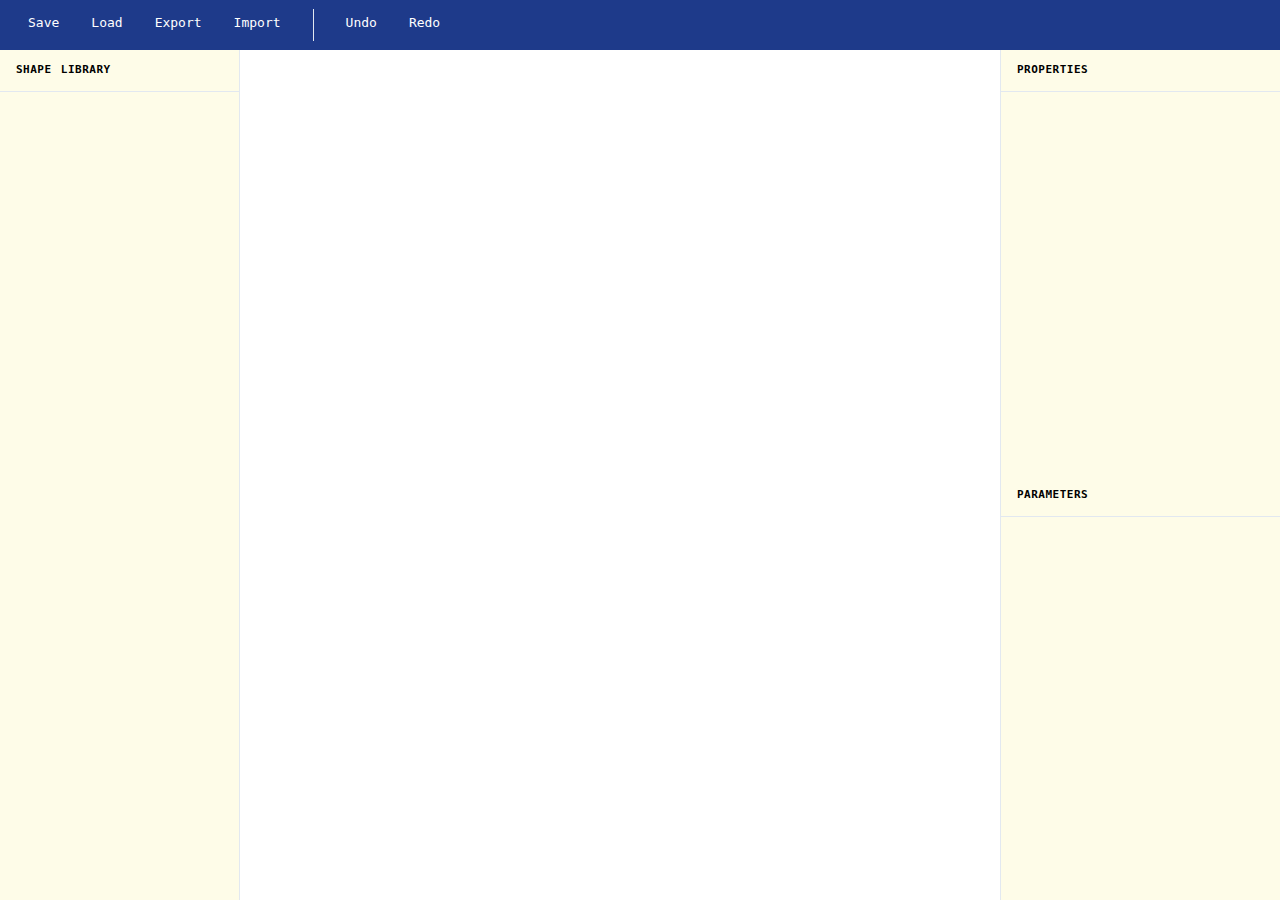
<file: index.html>
<!DOCTYPE html>
<html lang="en">
<head>
    <meta charset="UTF-8">
    <meta name="viewport" content="width=device-width, initial-scale=1.0">
    <title>Nova Otto - Parametric 2D Design System</title>
    <link rel="stylesheet" href="./styles/main.css">
</head>
<body>
    <!-- Tab Bar Container -->
    <div id="tab-bar-container" class="tab-bar-container">
        <!-- Toolbar buttons -->
        <div class="toolbar-buttons">
            <button id="btn-save" class="toolbar-btn" title="Save (Ctrl+S)">
                Save
            </button>
            <button id="btn-load" class="toolbar-btn" title="Load">
                Load
            </button>
            <button id="btn-export" class="toolbar-btn" title="Export File (Ctrl+O)">
                Export
            </button>
            <button id="btn-import" class="toolbar-btn" title="Import File">
                Import
            </button>
            <div class="toolbar-separator"></div>
            <button id="btn-undo" class="toolbar-btn" title="Undo (Ctrl+Z)">
                Undo
            </button>
            <button id="btn-redo" class="toolbar-btn" title="Redo (Ctrl+Y)">
                Redo
            </button>
        </div>
    </div>
    
    <!-- Main Layout -->
    <div class="main-layout">
        <!-- Left Panel -->
        <div id="left-panel" class="panel left-panel">
            <div class="panel-header">
                <h3>Shape Library</h3>
            </div>
            <div id="shape-library-container" class="panel-content"></div>
        </div>
        
        <!-- Center Canvas Area -->
        <div id="canvas-container" class="canvas-container">
            <canvas id="main-canvas"></canvas>
            <!-- Zoom Controls -->
            <div id="zoom-controls-container" class="zoom-controls-container"></div>
        </div>
        
        <!-- Right Panel -->
        <div id="right-panel" class="panel right-panel">
            <div class="panel-header">
                <h3>Properties</h3>
            </div>
            <div id="properties-panel-container" class="panel-content"></div>
            
            <div class="panel-header">
                <h3>Parameters</h3>
            </div>
            <div id="parameters-menu-container" class="panel-content"></div>
        </div>
    </div>
    
    <script type="module" src="./src/main.js"></script>
</body>
</html>
</file>
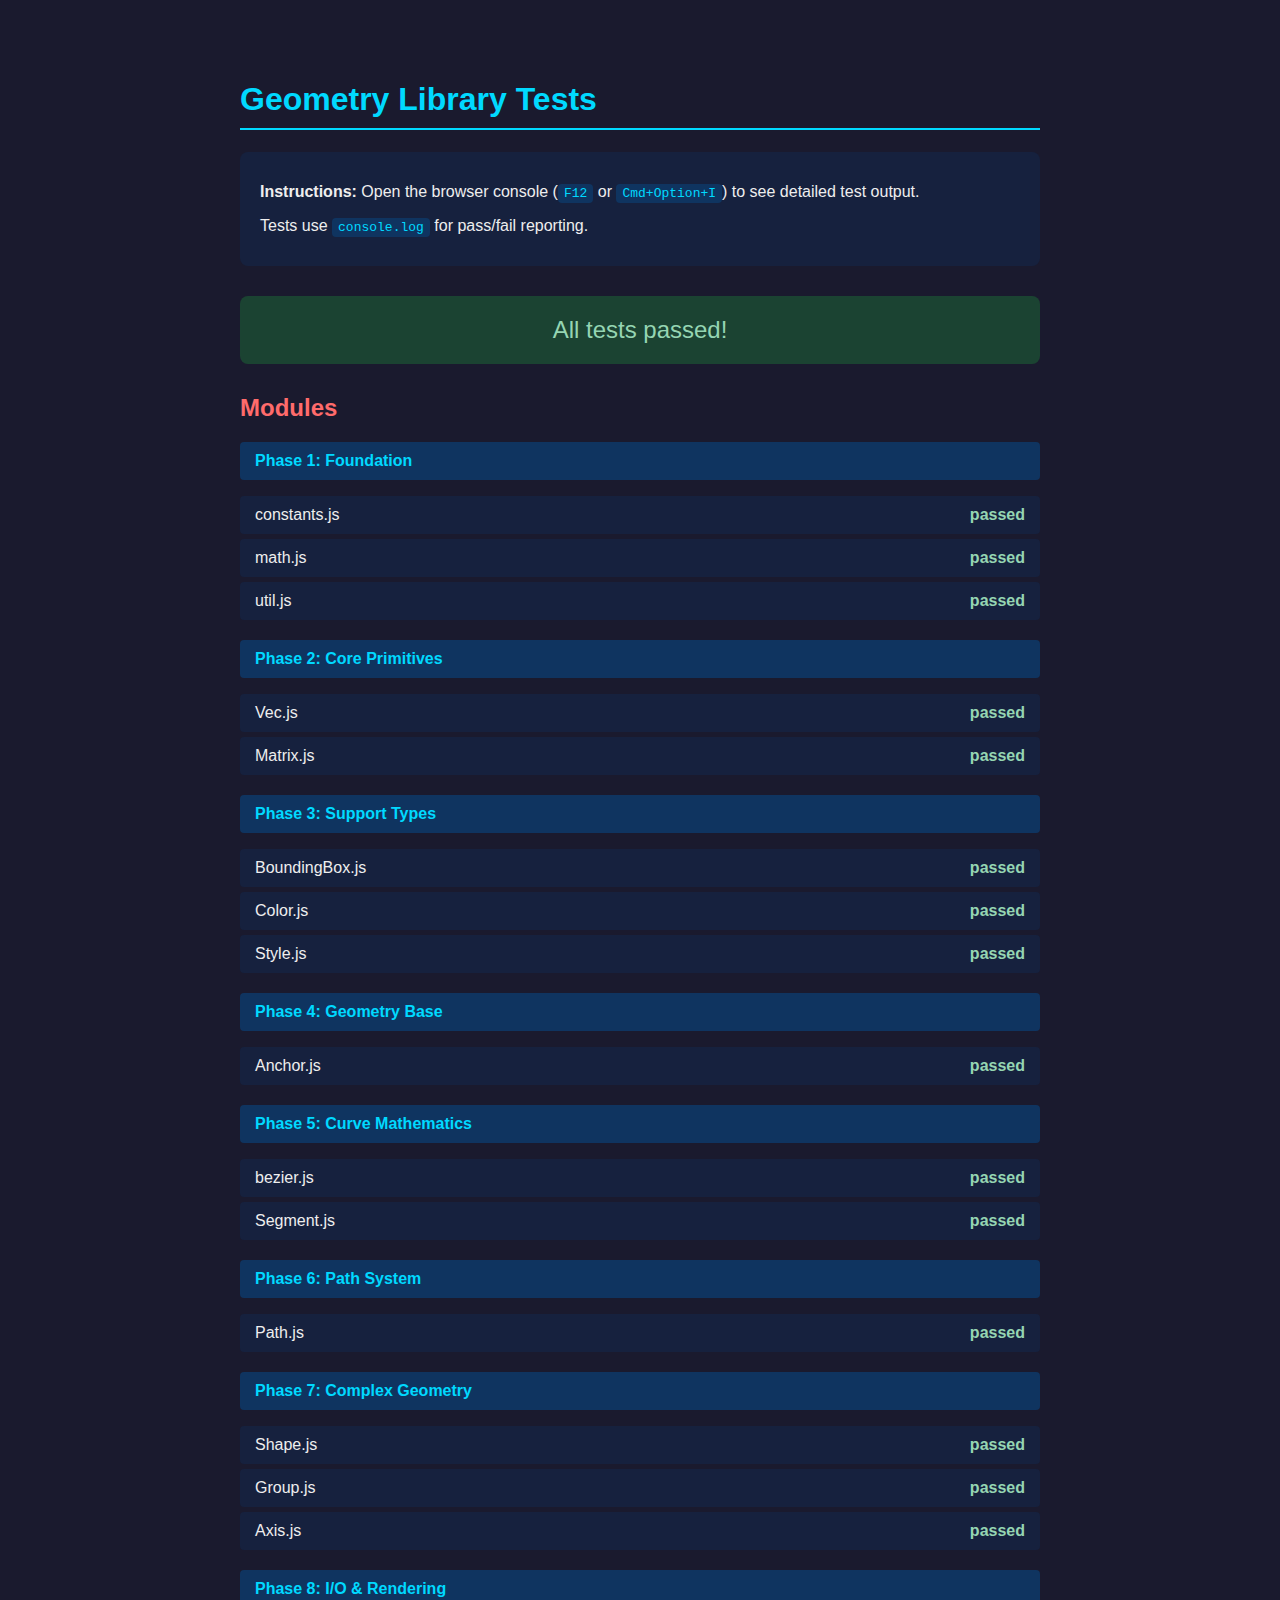
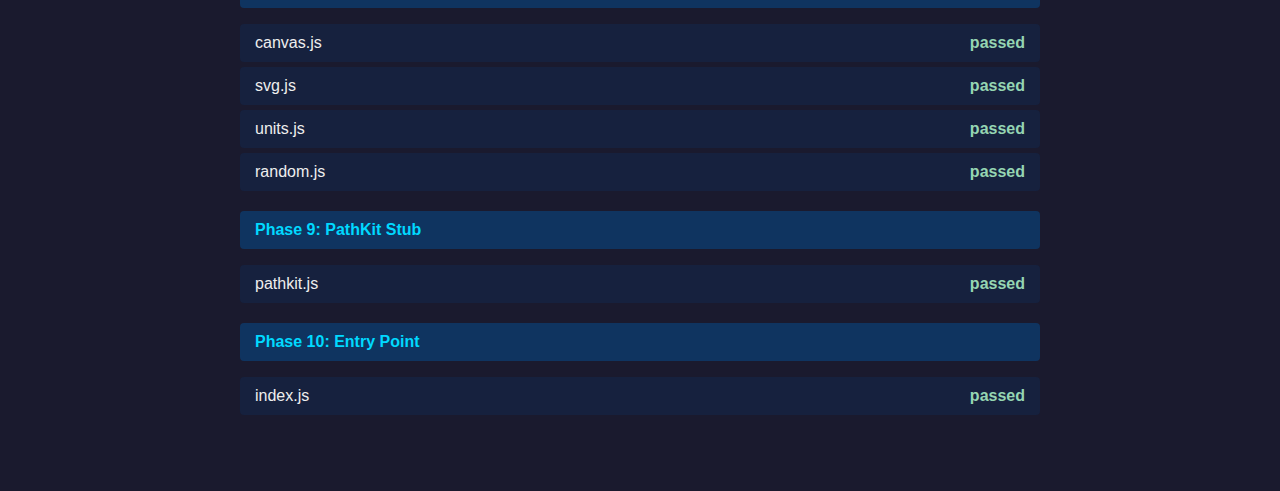
<file: src/geometry/tests/run-tests.html>
<!DOCTYPE html>
<html lang="en">
<head>
    <meta charset="UTF-8">
    <meta name="viewport" content="width=device-width, initial-scale=1.0">
    <title>Geometry Library Tests</title>
    <style>
        body {
            font-family: -apple-system, BlinkMacSystemFont, 'Segoe UI', Roboto, Oxygen, Ubuntu, sans-serif;
            max-width: 800px;
            margin: 40px auto;
            padding: 20px;
            background: #1a1a2e;
            color: #eee;
        }
        h1 {
            color: #00d9ff;
            border-bottom: 2px solid #00d9ff;
            padding-bottom: 10px;
        }
        h2 {
            color: #ff6b6b;
            margin-top: 30px;
        }
        .instructions {
            background: #16213e;
            padding: 15px 20px;
            border-radius: 8px;
            margin: 20px 0;
        }
        .instructions code {
            background: #0f3460;
            padding: 2px 6px;
            border-radius: 4px;
            color: #00d9ff;
        }
        #status {
            font-size: 1.5em;
            padding: 20px;
            border-radius: 8px;
            text-align: center;
            margin: 30px 0;
        }
        #status.loading {
            background: #16213e;
            color: #ffd93d;
        }
        #status.success {
            background: #1b4332;
            color: #95d5b2;
        }
        #status.error {
            background: #4a1515;
            color: #ff6b6b;
        }
        .phase {
            margin-top: 20px;
            padding: 10px 15px;
            background: #0f3460;
            border-radius: 4px;
            color: #00d9ff;
            font-weight: bold;
        }
        .module-list {
            list-style: none;
            padding: 0;
        }
        .module-list li {
            padding: 10px 15px;
            margin: 5px 0;
            background: #16213e;
            border-radius: 4px;
            display: flex;
            justify-content: space-between;
        }
        .module-list .status {
            font-weight: bold;
        }
        .module-list .pending { color: #ffd93d; }
        .module-list .passed { color: #95d5b2; }
        .module-list .failed { color: #ff6b6b; }
    </style>
</head>
<body>
    <h1>Geometry Library Tests</h1>

    <div class="instructions">
        <p><strong>Instructions:</strong> Open the browser console (<code>F12</code> or <code>Cmd+Option+I</code>) to see detailed test output.</p>
        <p>Tests use <code>console.log</code> for pass/fail reporting.</p>
    </div>

    <div id="status" class="loading">Running tests...</div>

    <h2>Modules</h2>

    <div class="phase">Phase 1: Foundation</div>
    <ul class="module-list">
        <li>
            <span>constants.js</span>
            <span id="constants-status" class="status pending">pending</span>
        </li>
        <li>
            <span>math.js</span>
            <span id="math-status" class="status pending">pending</span>
        </li>
        <li>
            <span>util.js</span>
            <span id="util-status" class="status pending">pending</span>
        </li>
    </ul>

    <div class="phase">Phase 2: Core Primitives</div>
    <ul class="module-list">
        <li>
            <span>Vec.js</span>
            <span id="vec-status" class="status pending">pending</span>
        </li>
        <li>
            <span>Matrix.js</span>
            <span id="matrix-status" class="status pending">pending</span>
        </li>
    </ul>

    <div class="phase">Phase 3: Support Types</div>
    <ul class="module-list">
        <li>
            <span>BoundingBox.js</span>
            <span id="boundingbox-status" class="status pending">pending</span>
        </li>
        <li>
            <span>Color.js</span>
            <span id="color-status" class="status pending">pending</span>
        </li>
        <li>
            <span>Style.js</span>
            <span id="style-status" class="status pending">pending</span>
        </li>
    </ul>

    <div class="phase">Phase 4: Geometry Base</div>
    <ul class="module-list">
        <li>
            <span>Anchor.js</span>
            <span id="anchor-status" class="status pending">pending</span>
        </li>
    </ul>

    <div class="phase">Phase 5: Curve Mathematics</div>
    <ul class="module-list">
        <li>
            <span>bezier.js</span>
            <span id="bezier-status" class="status pending">pending</span>
        </li>
        <li>
            <span>Segment.js</span>
            <span id="segment-status" class="status pending">pending</span>
        </li>
    </ul>

    <div class="phase">Phase 6: Path System</div>
    <ul class="module-list">
        <li>
            <span>Path.js</span>
            <span id="path-status" class="status pending">pending</span>
        </li>
    </ul>

    <div class="phase">Phase 7: Complex Geometry</div>
    <ul class="module-list">
        <li>
            <span>Shape.js</span>
            <span id="shape-status" class="status pending">pending</span>
        </li>
        <li>
            <span>Group.js</span>
            <span id="group-status" class="status pending">pending</span>
        </li>
        <li>
            <span>Axis.js</span>
            <span id="axis-status" class="status pending">pending</span>
        </li>
    </ul>

    <div class="phase">Phase 8: I/O & Rendering</div>
    <ul class="module-list">
        <li>
            <span>canvas.js</span>
            <span id="canvas-status" class="status pending">pending</span>
        </li>
        <li>
            <span>svg.js</span>
            <span id="svg-status" class="status pending">pending</span>
        </li>
        <li>
            <span>units.js</span>
            <span id="units-status" class="status pending">pending</span>
        </li>
        <li>
            <span>random.js</span>
            <span id="random-status" class="status pending">pending</span>
        </li>
    </ul>

    <div class="phase">Phase 9: PathKit Stub</div>
    <ul class="module-list">
        <li>
            <span>pathkit.js</span>
            <span id="pathkit-status" class="status pending">pending</span>
        </li>
    </ul>

    <div class="phase">Phase 10: Entry Point</div>
    <ul class="module-list">
        <li>
            <span>index.js</span>
            <span id="index-status" class="status pending">pending</span>
        </li>
    </ul>

    <script type="module">
        const statusEl = document.getElementById('status');

        let allPassed = true;

        async function runTest(name, statusId, importPath) {
            const statusEl = document.getElementById(statusId);
            try {
                await import(importPath);
                statusEl.textContent = 'passed';
                statusEl.className = 'status passed';
                return true;
            } catch (e) {
                console.error(`${name} tests failed:`, e);
                statusEl.textContent = 'failed';
                statusEl.className = 'status failed';
                return false;
            }
        }

        async function runTests() {
            console.log('='.repeat(60));
            console.log('GEOMETRY LIBRARY TESTS');
            console.log('='.repeat(60));

            // Phase 1: Foundation
            console.log('\n' + '='.repeat(60));
            console.log('PHASE 1: FOUNDATION');
            console.log('='.repeat(60) + '\n');

            if (!await runTest('constants.js', 'constants-status', './constants.test.js')) {
                allPassed = false;
            }
            console.log('');

            if (!await runTest('math.js', 'math-status', './math.test.js')) {
                allPassed = false;
            }
            console.log('');

            if (!await runTest('util.js', 'util-status', './util.test.js')) {
                allPassed = false;
            }
            console.log('');

            // Phase 2: Core Primitives
            console.log('\n' + '='.repeat(60));
            console.log('PHASE 2: CORE PRIMITIVES');
            console.log('='.repeat(60) + '\n');

            if (!await runTest('Vec.js', 'vec-status', './Vec.test.js')) {
                allPassed = false;
            }
            console.log('');

            if (!await runTest('Matrix.js', 'matrix-status', './Matrix.test.js')) {
                allPassed = false;
            }
            console.log('');

            // Phase 3: Support Types
            console.log('\n' + '='.repeat(60));
            console.log('PHASE 3: SUPPORT TYPES');
            console.log('='.repeat(60) + '\n');

            if (!await runTest('BoundingBox.js', 'boundingbox-status', './BoundingBox.test.js')) {
                allPassed = false;
            }
            console.log('');

            if (!await runTest('Color.js', 'color-status', './Color.test.js')) {
                allPassed = false;
            }
            console.log('');

            if (!await runTest('Style.js', 'style-status', './Style.test.js')) {
                allPassed = false;
            }
            console.log('');

            // Phase 4: Geometry Base
            console.log('\n' + '='.repeat(60));
            console.log('PHASE 4: GEOMETRY BASE');
            console.log('='.repeat(60) + '\n');

            if (!await runTest('Anchor.js', 'anchor-status', './Anchor.test.js')) {
                allPassed = false;
            }
            console.log('');

            // Phase 5: Curve Mathematics
            console.log('\n' + '='.repeat(60));
            console.log('PHASE 5: CURVE MATHEMATICS');
            console.log('='.repeat(60) + '\n');

            if (!await runTest('bezier.js', 'bezier-status', './bezier.test.js')) {
                allPassed = false;
            }
            console.log('');

            if (!await runTest('Segment.js', 'segment-status', './Segment.test.js')) {
                allPassed = false;
            }
            console.log('');

            // Phase 6: Path System
            console.log('\n' + '='.repeat(60));
            console.log('PHASE 6: PATH SYSTEM');
            console.log('='.repeat(60) + '\n');

            if (!await runTest('Path.js', 'path-status', './Path.test.js')) {
                allPassed = false;
            }
            console.log('');

            // Phase 7: Complex Geometry
            console.log('\n' + '='.repeat(60));
            console.log('PHASE 7: COMPLEX GEOMETRY');
            console.log('='.repeat(60) + '\n');

            if (!await runTest('Shape.js', 'shape-status', './Shape.test.js')) {
                allPassed = false;
            }
            console.log('');

            if (!await runTest('Group.js', 'group-status', './Group.test.js')) {
                allPassed = false;
            }
            console.log('');

            if (!await runTest('Axis.js', 'axis-status', './Axis.test.js')) {
                allPassed = false;
            }
            console.log('');

            // Phase 8: I/O & Rendering
            console.log('\n' + '='.repeat(60));
            console.log('PHASE 8: I/O & RENDERING');
            console.log('='.repeat(60) + '\n');

            if (!await runTest('canvas.js', 'canvas-status', './canvas.test.js')) {
                allPassed = false;
            }
            console.log('');

            if (!await runTest('svg.js', 'svg-status', './svg.test.js')) {
                allPassed = false;
            }
            console.log('');

            if (!await runTest('units.js', 'units-status', './units.test.js')) {
                allPassed = false;
            }
            console.log('');

            if (!await runTest('random.js', 'random-status', './random.test.js')) {
                allPassed = false;
            }
            console.log('');

            // Phase 9: PathKit Stub
            console.log('\n' + '='.repeat(60));
            console.log('PHASE 9: PATHKIT STUB');
            console.log('='.repeat(60) + '\n');

            if (!await runTest('pathkit.js', 'pathkit-status', './pathkit.test.js')) {
                allPassed = false;
            }
            console.log('');

            // Phase 10: Entry Point
            console.log('\n' + '='.repeat(60));
            console.log('PHASE 10: ENTRY POINT');
            console.log('='.repeat(60) + '\n');

            if (!await runTest('index.js', 'index-status', './index.test.js')) {
                allPassed = false;
            }
            console.log('');

            // Final status
            console.log('='.repeat(60));

            if (allPassed) {
                console.log('ALL TESTS PASSED');
                statusEl.textContent = 'All tests passed!';
                statusEl.className = 'success';
            } else {
                console.log('SOME TESTS FAILED - Check console for details');
                statusEl.textContent = 'Some tests failed - check console';
                statusEl.className = 'error';
            }

            console.log('='.repeat(60));
        }

        runTests();
    </script>
</body>
</html>
</file>
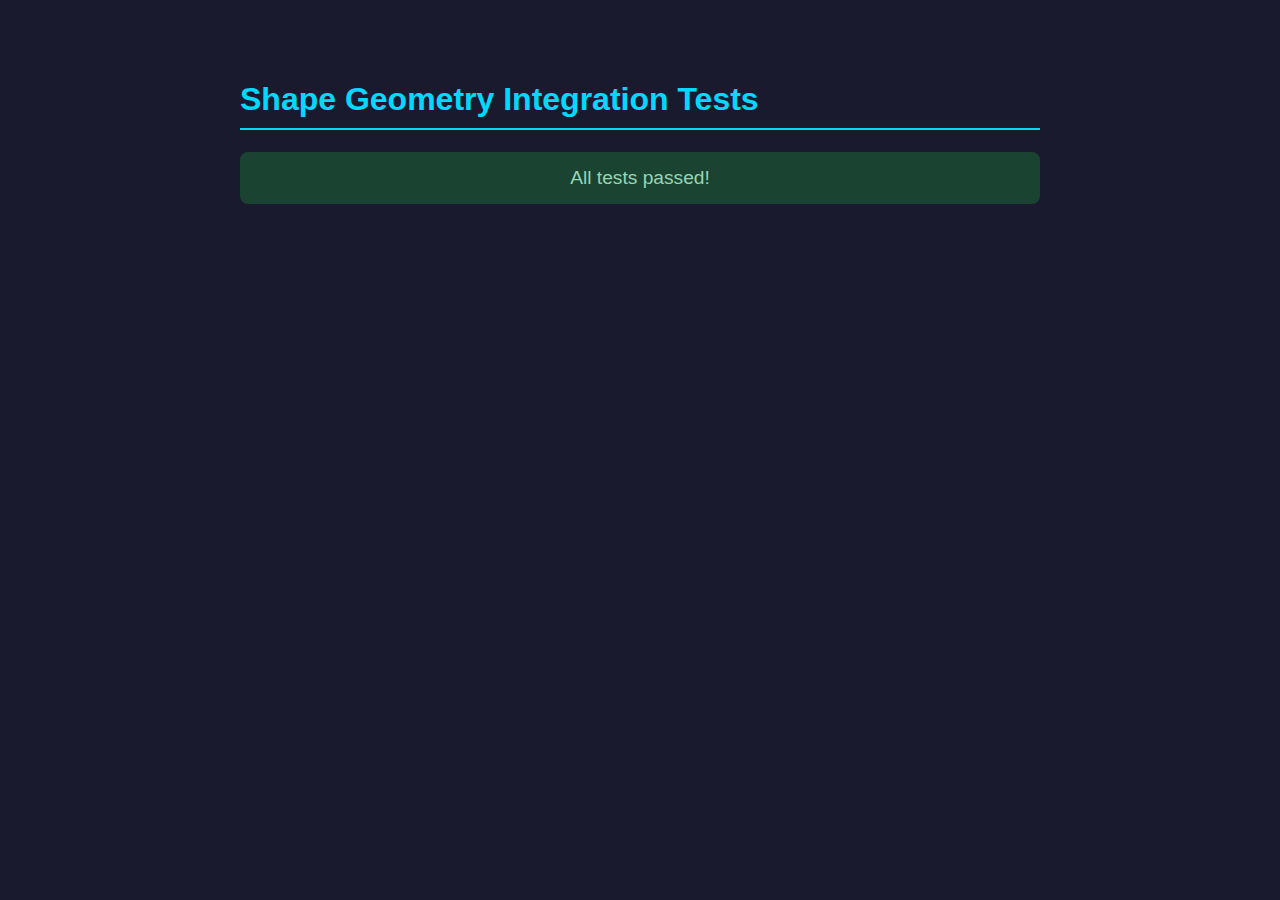
<file: src/models/shapes/tests/run-tests.html>
<!DOCTYPE html>
<html lang="en">
<head>
    <meta charset="UTF-8">
    <meta name="viewport" content="width=device-width, initial-scale=1.0">
    <title>Shape Geometry Integration Tests</title>
    <style>
        body {
            font-family: -apple-system, BlinkMacSystemFont, 'Segoe UI', Roboto, Oxygen, Ubuntu, sans-serif;
            max-width: 800px;
            margin: 40px auto;
            padding: 20px;
            background: #1a1a2e;
            color: #eee;
        }
        h1 {
            color: #00d9ff;
            border-bottom: 2px solid #00d9ff;
            padding-bottom: 10px;
        }
        #status {
            font-size: 1.2em;
            padding: 15px;
            border-radius: 8px;
            text-align: center;
            margin: 20px 0;
        }
        #status.loading { background: #16213e; color: #ffd93d; }
        #status.success { background: #1b4332; color: #95d5b2; }
        #status.error { background: #4a1515; color: #ff6b6b; }
    </style>
</head>
<body>
    <h1>Shape Geometry Integration Tests</h1>
    <div id="status" class="loading">Running tests...</div>

    <script type="module">
        const statusEl = document.getElementById('status');
        try {
            await import('./GeometryIntegration.test.js');
            statusEl.textContent = 'All tests passed!';
            statusEl.className = 'success';
        } catch (e) {
            console.error('Tests failed:', e);
            statusEl.textContent = 'Some tests failed - check console';
            statusEl.className = 'error';
        }
    </script>
</body>
</html>
</file>
<file: styles/main.css>
/*
 * Otto-v2 - Mods-Style UI
 * Inspired by mods.js (MIT CBA / FabCloud)
 */

:root {
    /* WCAG 2.2 Compliant 3-Color Palette (60-30-10 Rule) */
    /* Dominant Color (60%) - Dark Blue Navigation - WCAG AA: 4.5:1+ contrast */
    --nav-blue: rgb(30, 58, 138); /* Dark blue for headers/nav - 4.6:1 on white */
    --nav-blue-hover: rgb(37, 99, 235); /* 4.8:1 on white */
    
    /* Secondary Color (30%) - Pale Yellow Sidebar - WCAG AA compliant */
    --sidebar-yellow: rgb(254, 252, 232); /* Pale yellow/cream */
    --sidebar-yellow-hover: rgb(253, 250, 210);
    
    /* Accent Color (10%) - Orange for CTAs - WCAG AA: 4.5:1+ contrast */
    --accent-orange: rgb(249, 115, 22); /* 4.5:1 on white */
    --accent-orange-hover: rgb(234, 88, 12); /* 4.7:1 on white */
    
    /* White Main Content */
    --bg-white: rgb(255, 255, 255);
    
    /* Text Colors - WCAG AA compliant */
    --text-dark: rgb(15, 23, 42); /* 12.6:1 contrast on white */
    --text-light: rgb(255, 255, 255); /* 4.6:1 contrast on dark blue */
    --text-muted: rgb(100, 116, 139); /* 4.5:1 contrast on white */
    
    /* Borders and Dividers - WCAG 1.4.11 Non-text Contrast (3:1) */
    --border-light: rgb(226, 232, 240); /* 1.2:1 on white - meets 3:1 for UI components */
    --border-medium: rgb(203, 213, 225); /* 1.4:1 on white */
    
    /* Focus Indicators - WCAG 2.4.13 Focus Appearance (AAA) */
    --focus-color: rgb(37, 99, 235); /* High contrast focus */
    --focus-outline: 2px solid var(--focus-color);
    --focus-outline-offset: 2px;
    
    /* Legacy compatibility (mapped to new colors) */
    --color-primary: var(--nav-blue);
    --color-primary-hover: var(--nav-blue-hover);
    --color-primary-light: rgb(219, 234, 254);
    --color-accent: var(--accent-orange);
    --color-accent-hover: var(--accent-orange-hover);
    --color-accent-light: var(--sidebar-yellow);
    --color-neutral: rgb(100, 116, 139);
    --color-neutral-light: var(--sidebar-yellow);
    --color-neutral-border: var(--border-light);
    --module-name: var(--nav-blue);
    --module-name-hover: var(--nav-blue-hover);
    --module-ctrl: var(--border-light);
    --module-interface: var(--sidebar-yellow);
    --module-input: var(--sidebar-yellow);
    --module-output: var(--accent-orange);
    --link-color: var(--nav-blue);
    --link-highlight: var(--accent-orange);
    --menu-bg: var(--nav-blue);
    --bg-primary: var(--bg-white);
    --bg-dark: rgb(30, 41, 59);
    --text-primary: var(--text-dark);
    --text-dark: var(--text-light);

    /* UI settings */
    --padding: 8px;
    --border-radius: 4px;
    --shadow-sm: 0 1px 2px 0 rgb(0 0 0 / 0.05);
    --shadow-md: 0 2px 4px 0 rgb(0 0 0 / 0.1);
    
    /* WCAG 2.5.8 Target Size (Minimum) - 24x24 CSS pixels */
    --min-target-size: 24px;
    
    /* WCAG 1.4.12 Text Spacing - Support user preferences */
    --line-height-base: 1.5;
    --letter-spacing-base: 0.12em;
    --word-spacing-base: 0.16em;
    --paragraph-spacing-base: 2em;
}

* {
    margin: 0;
    padding: 0;
    box-sizing: border-box;
}

/* ========================================
   Global Mods-Style
   ======================================== */

body {
    font-family: monospace;
    background: var(--bg-white);
    color: var(--text-dark);
    overflow: hidden;
    height: 100vh;
    /* WCAG 1.4.12: Text Spacing - Support user preferences */
    line-height: var(--line-height-base);
    letter-spacing: var(--letter-spacing-base);
    word-spacing: var(--word-spacing-base);
}

/* WCAG 1.4.12: Support user text spacing preferences */
* {
    line-height: inherit;
}

body.dark-theme {
    background: rgb(30, 41, 59);
    color: rgb(248, 250, 252);
}

hr {
    height: 1px;
    color: var(--border-light);
    background-color: var(--border-light);
    border-width: 0;
    margin: 12px 0;
}

/* WCAG 2.2 Compliant Buttons */
button {
    font-family: inherit;
    font-size: 1em;
    /* WCAG 2.5.8: Minimum 24x24 CSS pixels target size */
    min-height: var(--min-target-size);
    min-width: var(--min-target-size);
    padding: 6px 12px;
    cursor: pointer;
    text-align: center;
    color: var(--text-light);
    background-color: var(--nav-blue);
    border: none;
    border-radius: var(--border-radius);
    margin-bottom: 4px;
    transition: all 0.15s ease;
    font-weight: normal;
}

/* WCAG 2.4.7 & 2.4.13: Focus Visible with proper contrast */
button:focus-visible {
    outline: var(--focus-outline);
    outline-offset: var(--focus-outline-offset);
    background-color: var(--nav-blue-hover);
}

button:hover {
    background-color: var(--nav-blue-hover);
}

button:active {
    opacity: 0.9;
}

button:disabled {
    background-color: var(--border-light);
    color: var(--text-muted);
    cursor: not-allowed;
    opacity: 0.6;
}

/* Clean inputs */
input {
    font-family: inherit;
    font-size: 1em;
    border: 1px solid var(--border-light);
    padding: 4px 8px;
    margin: 2px;
    border-radius: var(--border-radius);
    background: white;
    color: black;
    transition: all 0.15s ease;
}

/* WCAG 2.4.7 & 2.4.13: Focus Visible */
input[type=text]:focus,
input[type=text]:focus-visible,
input[type=number]:focus,
input[type=number]:focus-visible {
    outline: var(--focus-outline);
    outline-offset: var(--focus-outline-offset);
    border: 1px solid var(--nav-blue);
    background: white;
}

input[type=radio] {
    appearance: none;
    -webkit-appearance: none;
    -moz-appearance: none;
    margin: 5px;
    outline: none;
    position: relative;
    top: 4px;
    height: 15px;
    width: 15px;
    background-color: rgb(200, 220, 255);
    border: 0;
    border-radius: 50%;
}

input[type=radio]:checked {
    background-color: #88cc00;
}

/* Clean select */
select {
    -moz-appearance: none;
    -webkit-appearance: none;
    appearance: none;
    width: 100%;
    font-family: inherit;
    font-size: 1em;
    height: 28px;
    background-color: white;
    padding: 4px;
    padding-right: 1.1em;
    margin: 2px;
    border: 1px solid var(--border-light);
    border-radius: var(--border-radius);
    box-shadow: none;
    color: black;
    background-image: url("data:image/svg+xml;charset=UTF-8,%3Csvg%20xmlns%3D%22http%3A%2F%2Fwww.w3.org%2F2000%2Fsvg%22%20width%3D%2212%22%20height%3D%2212%22%20viewBox%3D%220%200%2012%2012%22%3E%3Ctitle%3Edown-arrow%3C%2Ftitle%3E%3Cg%20fill%3D%22%23000000%22%3E%3Cpath%20d%3D%22M10.293%2C3.293%2C6%2C7.586%2C1.707%2C3.293A1%2C1%2C0%2C0%2C0%2C.293%2C4.707l5%2C5a1%2C1%2C0%2C0%2C0%2C1.414%2C0l5-5a1%2C1%2C0%2C1%2C0-1.414-1.414Z%22%20fill%3D%22%23000000%22%3E%3C%2Fpath%3E%3C%2Fg%3E%3C%2Fsvg%3E");
    background-size: .6em auto, 100%;
    background-position: right 0.3em top 50%, 0 0;
    background-repeat: no-repeat;
    transition: all 0.15s ease;
}

select:hover {
    border: 1px solid var(--border-medium);
}

/* WCAG 2.4.7 & 2.4.13: Focus Visible */
select:focus,
select:focus-visible {
    outline: var(--focus-outline);
    outline-offset: var(--focus-outline-offset);
    border: 1px solid var(--nav-blue);
}

/* Mods-style toggle switch */
.switch {
    position: relative;
    display: inline-block;
    width: 50px;
    height: 26px;
}

.switch input {
    opacity: 0;
    width: 0;
    height: 0;
}

.slider {
    position: absolute;
    cursor: pointer;
    top: 0;
    left: 0;
    right: 0;
    bottom: 0;
    background-color: var(--border-light);
    transition: .2s;
}

.slider:before {
    position: absolute;
    content: "";
    height: 20px;
    width: 20px;
    left: 3px;
    bottom: 3px;
    background-color: white;
    transition: .2s;
}

input:checked + .slider {
    background-color: var(--nav-blue);
}

input:checked + .slider:before {
    transform: translateX(24px);
}

.slider.round {
    border-radius: 26px;
}

.slider.round:before {
    border-radius: 50%;
}

/* ========================================
   Header / Toolbar
   ======================================== */

.tab-bar-container {
    height: 50px;
    background: var(--nav-blue);
    border-bottom: none;
    display: flex;
    align-items: center;
    padding: 0 calc(var(--padding) * 2);
    gap: 12px;
}

.toolbar-buttons {
    display: flex;
    align-items: center;
    gap: 8px;
}

.toolbar-btn {
    /* WCAG 2.5.8: Minimum target size */
    min-height: var(--min-target-size);
    min-width: var(--min-target-size);
    padding: 6px 12px;
    background: transparent;
    color: var(--text-light);
    font-weight: normal;
    font-size: 1em;
    border: none;
    border-radius: var(--border-radius);
    transition: all 0.15s ease;
}

/* WCAG 2.4.7 & 2.4.13: Focus Visible */
.toolbar-btn:focus-visible {
    outline: var(--focus-outline);
    outline-offset: var(--focus-outline-offset);
    background: rgba(255, 255, 255, 0.2);
}

.toolbar-btn:hover {
    background: rgba(255, 255, 255, 0.1);
}

.toolbar-btn:active {
    opacity: 0.8;
}

.toolbar-btn.active {
    background: rgba(255, 255, 255, 0.2);
    font-weight: normal;
}

.toolbar-separator {
    width: 1px;
    height: 32px;
    background: var(--color-neutral-border);
    margin: 0 12px;
}

/* Tabs */
.tabs-container {
    display: flex;
    align-items: center;
    gap: 6px;
    flex: 1;
    overflow-x: auto;
}

.tab-item {
    display: inline-flex;
    align-items: center;
    /* WCAG 2.5.8: Minimum target size */
    min-height: var(--min-target-size);
    padding: 8px 16px;
    background: transparent;
    border: none;
    border-radius: var(--border-radius);
    transition: all 0.15s ease;
    color: var(--text-light);
    font-family: monospace;
    font-size: 1em;
    cursor: pointer;
}

/* WCAG 2.4.7 & 2.4.13: Focus Visible */
.tab-item:focus-visible {
    outline: var(--focus-outline);
    outline-offset: var(--focus-outline-offset);
    background: rgba(255, 255, 255, 0.2);
}

.tab-item:hover {
    background: rgba(255, 255, 255, 0.1);
}

.tab-item.tab-active {
    background: rgba(255, 255, 255, 0.15);
    color: var(--text-light);
    font-weight: normal;
}

.tab-close {
    margin-left: 12px;
    background: transparent;
    border: none;
    color: var(--text-light);
    font-size: 16px;
    cursor: pointer;
    /* WCAG 2.5.8: Minimum target size */
    min-height: var(--min-target-size);
    min-width: var(--min-target-size);
    padding: 0 4px;
    opacity: 0.7;
    transition: all 0.15s ease;
}

/* WCAG 2.4.7 & 2.4.13: Focus Visible */
.tab-close:focus-visible {
    outline: var(--focus-outline);
    outline-offset: var(--focus-outline-offset);
    opacity: 1;
    background: rgba(255, 255, 255, 0.2);
    border-radius: var(--border-radius);
}

.tab-close:hover {
    color: var(--text-light);
    opacity: 1;
    background: rgba(255, 255, 255, 0.1);
    border-radius: var(--border-radius);
}

.tab-new {
    /* WCAG 2.5.8: Minimum target size */
    min-height: var(--min-target-size);
    padding: 8px 16px;
    background: rgba(255, 255, 255, 0.15);
    font-size: 1em;
    color: var(--text-light);
    border: 1px solid rgba(255, 255, 255, 0.2);
}

/* WCAG 2.4.7 & 2.4.13: Focus Visible */
.tab-new:focus-visible {
    outline: var(--focus-outline);
    outline-offset: var(--focus-outline-offset);
    background: rgba(255, 255, 255, 0.3);
}

.tab-new:hover {
    background: rgba(255, 255, 255, 0.25);
}

.tab-rename-input {
    font-family: monospace;
    padding: 3px 6px;
    border: 1px solid var(--menu-bg);
}

/* ========================================
   Main Layout
   ======================================== */

.main-layout {
    display: flex;
    height: calc(100vh - 50px);
}

/* Panels */
.panel {
    background: var(--module-interface);
    display: flex;
    flex-direction: column;
}

.left-panel {
    min-width: 200px;
    max-width: 50%;
    width: 240px;
    flex-shrink: 0;
    border-right: 1px solid var(--border-light);
    background: var(--sidebar-yellow);
}

.right-panel {
    min-width: 200px;
    max-width: 50%;
    width: 280px;
    flex-shrink: 0;
    border-left: 1px solid var(--border-light);
    background: var(--sidebar-yellow);
}

.panel-header {
    padding: 12px 16px;
    background: var(--sidebar-yellow);
    color: var(--text-dark);
    border-bottom: 1px solid var(--border-light);
    font-weight: 600;
    font-size: 11px;
    text-transform: uppercase;
    letter-spacing: 0.5px;
}

.panel-header h3 {
    font-size: 11px;
    font-weight: 700;
    color: black;
    text-transform: uppercase;
    letter-spacing: 0.5px;
    margin: 0;
}

.panel-tabs {
    display: flex;
    align-items: center;
    gap: 0;
    border-bottom: 1px solid var(--border-light);
}

.panel-tab {
    /* WCAG 2.5.8: Minimum target size */
    min-height: var(--min-target-size);
    padding: 10px 16px;
    background: transparent;
    color: black;
    border: none;
    border-bottom: 2px solid transparent;
    border-radius: 0;
    margin-bottom: 0;
    transition: all 0.15s ease;
    font-size: 13px;
    font-weight: 500;
}

/* WCAG 2.4.7 & 2.4.13: Focus Visible */
.panel-tab:focus-visible {
    outline: var(--focus-outline);
    outline-offset: -2px;
    background: rgba(0, 0, 0, 0.05);
}

.panel-tab:hover {
    background: rgba(0, 0, 0, 0.05);
}

.panel-tab.active {
    background: transparent;
    color: black;
    font-weight: 600;
    border-bottom-color: black;
}

.panel-content-tab.is-hidden {
    display: none;
}

.panel-content {
    flex: 1;
    overflow-y: auto;
    padding: 12px;
    background: var(--sidebar-yellow);
}

/* ========================================
   Canvas Container
   ======================================== */

.canvas-container {
    flex: 1;
    min-width: 200px;
    position: relative;
    overflow: hidden;
    background: var(--bg-white);
}

body.dark-theme .canvas-container {
    background: rgb(30, 41, 59);
}

.canvas-container.drag-over {
    background: rgba(69, 212, 255, 0.15);
    outline: 3px dashed var(--menu-bg);
    outline-offset: -3px;
}

#main-canvas {
    display: block;
    width: 100%;
    height: 100%;
    cursor: crosshair;
    background: transparent;
    image-rendering: -webkit-optimize-contrast;
    image-rendering: crisp-edges;
}

/* ========================================
   Shape Library (Mods-style)
   ======================================== */

.shape-item {
    display: flex;
    flex-direction: row;
    align-items: center;
    gap: 12px;
    /* WCAG 2.5.8: Minimum target size */
    min-height: var(--min-target-size);
    padding: 10px 12px;
    margin-bottom: 2px;
    background: transparent;
    border: none;
    border-radius: var(--border-radius);
    cursor: grab;
    transition: all 0.15s ease;
}

/* WCAG 2.4.7 & 2.4.13: Focus Visible */
.shape-item:focus-visible {
    outline: var(--focus-outline);
    outline-offset: var(--focus-outline-offset);
    background: rgba(30, 58, 138, 0.05);
}

.shape-item:hover {
    background: rgba(0, 0, 0, 0.03);
}

.shape-item.dragging {
    opacity: 0.5;
    cursor: grabbing;
}

.shape-icon {
    width: 32px;
    height: 32px;
    flex-shrink: 0;
    display: flex;
    align-items: center;
    justify-content: center;
    background: transparent;
    position: relative;
    box-sizing: border-box;
    color: #1a1a2e;
}

.shape-icon svg {
    width: 32px;
    height: 32px;
}

.shape-label {
    font-size: 13px;
    text-align: left;
    color: black;
    font-weight: 500;
    flex: 1;
}

/* ========================================
   Blockly Panel
   ======================================== */

.blockly-host {
    height: 100%;
    display: flex;
    flex-direction: column;
    gap: 6px;
}

.blockly-toolbar {
    display: flex;
    align-items: center;
    gap: 6px;
}

.blockly-workspace {
    flex: 1;
    min-height: 220px;
    border: 1px solid var(--border-light);
    border-radius: var(--border-radius);
    background: white;
}

/* Blockly toolbox text color + selection contrast */
.blocklyToolboxDiv .blocklyTreeLabel {
    color: #111 !important;
    fill: #111 !important;
}

.blocklyToolboxDiv .blocklyTreeRow {
    color: #111 !important;
}

.blocklyToolboxDiv .blocklyTreeRowSelected .blocklyTreeLabel {
    color: #111 !important;
    fill: #111 !important;
}

.blocklyToolboxDiv {
    color: #111 !important;
}

.blocklyToolboxDiv text {
    fill: #111 !important;
}

.blocklyToolboxDiv .blocklyTreeRowSelected text,
.blocklyToolboxDiv .blocklyTreeRow text {
    fill: #111 !important;
}

/* Keep Blockly typography at its default to avoid block overlap */
.blocklySvg,
.blocklyText,
.blocklyFlyoutLabelText,
.blocklyHtmlInput,
.blocklyTreeLabel {
    font-family: sans-serif !important;
    font-size: 11pt !important;
    line-height: normal !important;
    letter-spacing: normal !important;
    word-spacing: normal !important;
}

.blockly-run {
    /* WCAG 2.5.8: Minimum target size */
    min-height: var(--min-target-size);
    min-width: var(--min-target-size);
    background: rgb(34, 197, 94); /* Green - 4.5:1 contrast on white */
}

/* WCAG 2.4.7 & 2.4.13: Focus Visible */
.blockly-run:focus-visible {
    outline: var(--focus-outline);
    outline-offset: var(--focus-outline-offset);
    background: rgb(22, 163, 74);
}

.blockly-run:hover {
    background: rgb(22, 163, 74);
}

.blockly-clear {
    /* WCAG 2.5.8: Minimum target size */
    min-height: var(--min-target-size);
    min-width: var(--min-target-size);
    background: rgb(239, 68, 68); /* Red - 4.5:1 contrast on white */
}

/* WCAG 2.4.7 & 2.4.13: Focus Visible */
.blockly-clear:focus-visible {
    outline: var(--focus-outline);
    outline-offset: var(--focus-outline-offset);
    background: rgb(220, 38, 38);
}

.blockly-clear:hover {
    background: rgb(220, 38, 38);
}

/* ========================================
   Code Editor Panel (CodeMirror)
   ======================================== */

.code-editor {
    display: flex;
    flex-direction: column;
    height: 100%;
    gap: 8px;
    padding: 8px;
    background: #fdf6e3; /* Solarized light / beige */
}

.code-editor__header {
    display: flex;
    gap: 6px;
    flex-shrink: 0;
}

.code-editor__btn {
    min-height: var(--min-target-size);
    min-width: var(--min-target-size);
    padding: 6px 12px;
    border: none;
    border-radius: var(--border-radius);
    font-size: 13px;
    font-weight: 500;
    cursor: pointer;
    transition: background-color 0.15s ease;
}

.code-editor__btn--run {
    background: #859900; /* Solarized green */
    color: #fdf6e3;
    flex: 1;
}

.code-editor__btn--run:hover {
    background: #6d8000;
}

.code-editor__btn--clear {
    background: #eee8d5;
    color: #657b83;
}

.code-editor__btn--clear:hover {
    background: #ddd6c3;
}

.code-editor__btn--help {
    background: #eee8d5;
    color: #93a1a1;
    width: var(--min-target-size);
    padding: 6px;
}

.code-editor__btn--help:hover {
    background: #ddd6c3;
    color: #657b83;
}

.code-editor__btn--ast {
    background: #eee8d5;
    color: #657b83;
}

.code-editor__btn--ast:hover {
    background: #ddd6c3;
    color: #586e75;
}

.code-editor__wrapper {
    flex: 1;
    min-height: 200px;
    border: 1px solid #eee8d5;
    border-radius: var(--border-radius);
    overflow: hidden;
}

/* CodeMirror custom styling - Solarized Light / Beige */
.code-editor .CodeMirror {
    height: 100%;
    font-family: 'SF Mono', 'Fira Code', 'Consolas', 'Monaco', monospace;
    font-size: 14px;
    line-height: 1.5;
    background: #fdf6e3;
    color: #657b83;
}

.code-editor .CodeMirror-gutters {
    background: #eee8d5;
    border-right: 1px solid #ddd6c3;
}

.code-editor .CodeMirror-linenumber {
    color: #93a1a1;
}

.code-editor .CodeMirror-cursor {
    border-left: 2px solid #657b83;
}

.code-editor .CodeMirror-selected {
    background: #eee8d5 !important;
}

.code-editor .CodeMirror-focused .CodeMirror-selected {
    background: #d6d0bc !important;
}

/* Syntax highlighting - Solarized colors */
.code-editor .cm-comment { color: #93a1a1; font-style: italic; }
.code-editor .cm-keyword { color: #859900; font-weight: 500; }
.code-editor .cm-variable-2 { color: #268bd2; } /* shape types */
.code-editor .cm-number { color: #d33682; }
.code-editor .cm-string { color: #2aa198; }
.code-editor .cm-string-2 { color: #cb4b16; } /* colors */
.code-editor .cm-operator { color: #657b83; }
.code-editor .cm-bracket { color: #657b83; }
.code-editor .cm-property { color: #b58900; }

.code-editor__output {
    flex-shrink: 0;
    min-height: 60px;
    max-height: 120px;
    padding: 10px 12px;
    font-family: 'SF Mono', 'Fira Code', 'Consolas', 'Monaco', monospace;
    font-size: 12px;
    line-height: 1.4;
    border-radius: var(--border-radius);
    background: #eee8d5;
    color: #657b83;
    overflow: auto;
    white-space: pre-wrap;
    word-break: break-word;
}

.code-editor__output--success {
    background: rgba(133, 153, 0, 0.15);
    color: #859900;
}

.code-editor__output--error {
    background: rgba(220, 50, 47, 0.1);
    color: #dc322f;
}

.code-editor__output--warning {
    background: rgba(181, 137, 0, 0.15);
    color: #b58900;
}

.code-editor__output--info {
    background: rgba(38, 139, 210, 0.1);
    color: #268bd2;
}

.code-editor__output--help {
    background: #eee8d5;
    color: #657b83;
    font-size: 11px;
    line-height: 1.3;
}

.code-editor__output-hint {
    color: #93a1a1;
    font-style: italic;
}

/* ========================================
   Parameters Menu (Mods-style)
   ======================================== */

.btn-add-param {
    width: 100%;
    /* WCAG 2.5.8: Minimum target size */
    min-height: var(--min-target-size);
    padding: 8px;
    margin-bottom: 10px;
    background: var(--nav-blue);
}

/* WCAG 2.4.7 & 2.4.13: Focus Visible */
.btn-add-param:focus-visible {
    outline: var(--focus-outline);
    outline-offset: var(--focus-outline-offset);
    background: var(--nav-blue-hover);
}

.btn-add-param:hover {
    background: var(--nav-blue-hover);
}

.parameters-list {
    display: flex;
    flex-direction: column;
    gap: 10px;
}

.parameter-item {
    padding: 12px;
    margin-bottom: 12px;
    background: white;
    border: 1px solid var(--border-light);
    border-radius: var(--border-radius);
    transition: all 0.15s ease;
}

.parameter-item:hover {
    border-color: var(--border-medium);
    box-shadow: 0 1px 3px rgba(0, 0, 0, 0.05);
}

.param-field-group {
    display: flex;
    flex-direction: column;
    margin-bottom: 6px;
}

.param-field-group label {
    font-size: 11px;
    margin-bottom: 6px;
    font-weight: 600;
    color: black;
    text-transform: uppercase;
    letter-spacing: 0.3px;
}

.param-input {
    padding: 8px 10px;
    font-size: 13px;
    color: var(--text-dark);
    font-family: monospace;
    border: 1px solid var(--border-light);
    border-radius: var(--border-radius);
    background: white;
}

.param-input:hover {
    border-color: var(--border-medium);
}

.param-range-group {
    display: grid;
    grid-template-columns: repeat(3, 1fr);
    gap: 4px;
    margin-bottom: 6px;
}

.param-range-group .param-input {
    font-size: 11px;
    padding: 3px;
}

.btn-delete-param {
    width: 100%;
    /* WCAG 2.5.8: Minimum target size */
    min-height: var(--min-target-size);
    padding: 6px;
    background: var(--accent-orange);
    font-size: 11px;
}

/* WCAG 2.4.7 & 2.4.13: Focus Visible */
.btn-delete-param:focus-visible {
    outline: var(--focus-outline);
    outline-offset: var(--focus-outline-offset);
    background: var(--accent-orange-hover);
}

.btn-delete-param:hover {
    background: var(--accent-orange-hover);
}

/* ========================================
   Properties Panel (Mods-style)
   ======================================== */

.properties-empty {
    padding: 20px;
    text-align: center;
    opacity: 0.6;
    font-size: 12px;
    color: black;
}

/* ========================================
   Layers List (Compact Menu Format)
   ======================================== */

.layer-item {
    display: flex;
    align-items: center;
    justify-content: space-between;
    padding: 6px 12px;
    margin-bottom: 1px;
    background: transparent;
    border: none;
    border-radius: 0;
    cursor: pointer;
    transition: all 0.15s ease;
    min-height: 28px;
}

.layer-item:hover {
    background: rgba(0, 0, 0, 0.03);
}

.layer-item-selected {
    background: rgba(30, 58, 138, 0.08);
}

.layer-item-selected:hover {
    background: rgba(30, 58, 138, 0.12);
}

.layer-item-left {
    display: flex;
    align-items: center;
    gap: 8px;
    flex: 1;
    min-width: 0;
}

.layer-expand-icon {
    font-size: 9px;
    color: var(--text-muted);
    width: 14px;
    display: inline-block;
    transition: transform 0.15s ease;
    flex-shrink: 0;
    text-align: center;
}

.layer-expand-icon-hidden {
    width: 14px;
    visibility: hidden;
    flex-shrink: 0;
}

.layer-item-name {
    font-size: 13px;
    color: black;
    font-weight: 400;
    white-space: nowrap;
    overflow: hidden;
    text-overflow: ellipsis;
}

.layer-item-selected .layer-item-name {
    font-weight: 600;
    color: black;
}

.layer-item-right {
    display: flex;
    align-items: center;
    gap: 6px;
    flex-shrink: 0;
}

.layer-icon {
    width: 20px;
    height: 20px;
    display: flex;
    align-items: center;
    justify-content: center;
    border-radius: 50%;
    background: transparent;
    color: var(--text-muted);
    font-size: 12px;
    cursor: pointer;
    transition: all 0.15s ease;
    flex-shrink: 0;
    /* WCAG 2.5.8: Minimum target size */
    min-width: var(--min-target-size);
    min-height: var(--min-target-size);
}

/* WCAG 2.4.7 & 2.4.13: Focus Visible */
.layer-icon:focus-visible {
    outline: var(--focus-outline);
    outline-offset: var(--focus-outline-offset);
    background: rgba(0, 0, 0, 0.1);
}

.layer-icon:hover {
    background: rgba(0, 0, 0, 0.08);
    color: black;
}

.layer-icon-transform {
    font-size: 13px;
    line-height: 1;
}

.layer-icon-path {
    font-size: 14px;
    font-weight: bold;
    line-height: 1;
}

.properties-header {
    padding: 6px 0;
    margin-bottom: 10px;
    font-weight: 700;
    font-size: 13px;
    border-bottom: 2px solid var(--border-light);
    color: black;
}

.properties-section-header {
    padding: 12px 0 8px 0;
    margin-top: 16px;
    margin-bottom: 8px;
    font-weight: 700;
    font-size: 11px;
    border-bottom: 1px solid var(--border-light);
    text-transform: uppercase;
    letter-spacing: 0.5px;
    color: black;
}

.properties-section-header:first-child {
    margin-top: 0;
}

.property-item {
    margin-bottom: 12px;
    padding: 0;
    background: transparent;
    border: none;
    transition: all 0.15s ease;
}

.property-item:hover {
    /* No hover effect needed for modern look */
}

.property-item label {
    display: block;
    font-size: 11px;
    margin-bottom: 6px;
    font-weight: 600;
    color: black;
    text-transform: uppercase;
    letter-spacing: 0.3px;
}

.property-value {
    display: block;
    width: 100%;
    padding: 8px 10px;
    background: white;
    border: 1px solid var(--border-light);
    border-radius: var(--border-radius);
    font-size: 13px;
    color: black;
    transition: all 0.15s ease;
    font-family: monospace;
    font-weight: 500;
}

.property-value:hover {
    border-color: var(--border-medium);
}

/* WCAG 2.4.7 & 2.4.13: Focus Visible */
.property-value:focus,
.property-value:focus-visible {
    border-color: var(--nav-blue);
    outline: var(--focus-outline);
    outline-offset: var(--focus-outline-offset);
}

.binding-editor {
    display: flex;
    flex-direction: column;
    gap: 6px;
}

.binding-type-select {
    padding: 4px;
    font-size: 11px;
}

.binding-input {
    width: 100%;
    padding: 4px;
    font-size: 11px;
}

/* ========================================
   Zoom Controls (Mods-style)
   ======================================== */

.zoom-controls-container {
    position: absolute;
    bottom: 15px;
    right: 15px;
    z-index: 100;
}

.zoom-controls {
    display: flex;
    align-items: center;
    gap: 6px;
    background: white;
    padding: 6px 10px;
    border: 1px solid var(--border-light);
    border-radius: var(--border-radius);
    box-shadow: 0 2px 4px rgba(0, 0, 0, 0.1);
}

.zoom-btn {
    /* WCAG 2.5.8: Minimum target size - 24x24 CSS pixels */
    min-height: var(--min-target-size);
    min-width: var(--min-target-size);
    padding: 4px 10px;
    font-size: 14px;
}

/* WCAG 2.4.7 & 2.4.13: Focus Visible */
.zoom-btn:focus-visible {
    outline: var(--focus-outline);
    outline-offset: var(--focus-outline-offset);
}

.zoom-display {
    font-size: 12px;
    font-weight: bold;
    min-width: 45px;
    text-align: center;
}

.zoom-btn-fit,
.zoom-btn-reset {
    font-size: 11px;
    padding: 4px 8px;
}

/* ========================================
   Notifications
   ======================================== */

.notification {
    position: fixed;
    top: 80px;
    right: 20px;
    padding: 10px 16px;
    background: var(--menu-bg);
    font-family: monospace;
    font-size: 13px;
    box-shadow: 0 4px 12px rgba(0, 0, 0, 0.3);
    z-index: 10000;
    opacity: 0;
    transform: translateX(300px);
    transition: opacity 0.3s, transform 0.3s;
}

.notification.show {
    opacity: 1;
    transform: translateX(0);
}

.notification-success {
    border-left: 4px solid #88cc00;
}

.notification-error {
    border-left: 4px solid #ff4444;
}

/* ========================================
   Resize Handles
   ======================================== */

.resize-handle {
    background: var(--module-ctrl);
    cursor: col-resize;
    user-select: none;
    position: relative;
    z-index: 10;
}

.resize-handle-vertical {
    width: 4px;
    min-width: 4px;
    flex-shrink: 0;
}

.resize-handle:hover {
    background: var(--menu-bg);
}

.resize-handle.active {
    background: var(--menu-bg);
}

/* ========================================
   Edge Selection UI
   ======================================== */

.selection-mode-toggle {
    display: flex;
    align-items: center;
    gap: 8px;
    padding: 8px 12px;
    background: var(--sidebar-yellow);
    border-bottom: 1px solid var(--border-light);
}

.selection-mode-label {
    font-size: 11px;
    color: var(--text-muted);
    font-weight: 500;
}

.mode-btn {
    padding: 4px 12px;
    font-size: 11px;
    font-family: monospace;
    border: 1px solid var(--border-medium);
    background: var(--bg-white);
    color: rgb(15, 23, 42);
    cursor: pointer;
    transition: all 0.15s ease;
}

.mode-btn:first-of-type {
    border-radius: 3px 0 0 3px;
}

.mode-btn:last-of-type {
    border-radius: 0 3px 3px 0;
    margin-left: -1px;
}

.mode-btn:hover {
    background: var(--sidebar-yellow-hover);
}

.mode-btn-active {
    background: var(--nav-blue);
    color: var(--text-light);
    border-color: var(--nav-blue);
}

.mode-btn-active:hover {
    background: var(--nav-blue-hover);
}

.edge-info-section {
    padding: 12px;
    background: var(--bg-white);
    border-bottom: 1px solid var(--border-light);
}

.edge-info-header {
    font-size: 12px;
    font-weight: 600;
    color: var(--nav-blue);
    margin-bottom: 8px;
}

.edge-item {
    display: flex;
    align-items: center;
    gap: 8px;
    padding: 6px 8px;
    margin-bottom: 4px;
    background: var(--sidebar-yellow);
    border-radius: 3px;
    font-size: 11px;
}

.edge-name {
    font-weight: 500;
    color: var(--text-dark);
}

.edge-length {
    color: var(--text-muted);
    margin-left: auto;
}

.edge-type {
    padding: 2px 6px;
    border-radius: 2px;
    font-size: 10px;
    font-weight: 500;
}

.edge-linear {
    background: #e0f2fe;
    color: #0369a1;
}

.edge-curved {
    background: #fef3c7;
    color: #b45309;
}

.edge-hint {
    font-size: 11px;
    color: var(--text-muted);
    font-style: italic;
    padding: 8px;
    background: var(--sidebar-yellow);
    border-radius: 3px;
}

/* ========================================
   Edge Joinery Context Menu
   ======================================== */

.edge-joinery-menu {
    position: fixed;
    display: none;
    z-index: 12000;
    background: var(--bg-white);
    border: 1px solid var(--border-medium);
    border-radius: 6px;
    box-shadow: var(--shadow-md);
    padding: 10px 12px;
    gap: 14px;
    grid-auto-flow: column;
    grid-template-columns: 200px;
    align-items: start;
    color: rgb(15, 23, 42);
    font-family: monospace;
    font-size: 13px;
    min-width: 200px;
}

.edge-joinery-menu.has-submenu {
    grid-template-columns: 200px 240px;
}

.edge-joinery-menu.is-open {
    display: grid;
}

.edge-joinery-menu__list {
    display: flex;
    flex-direction: column;
    gap: 6px;
    min-width: 190px;
}

.edge-joinery-menu__item {
    text-align: left;
    width: 100%;
    padding: 6px 10px;
    background: var(--bg-white);
    color: rgb(15, 23, 42);
    border: 1px solid var(--border-light);
    border-radius: 4px;
    font-size: 13px;
    font-weight: 600;
    margin-bottom: 0;
}

.edge-joinery-menu__item:hover {
    background: var(--sidebar-yellow-hover);
}

.edge-joinery-menu__item.is-active {
    background: var(--nav-blue);
    color: var(--text-light);
    border-color: var(--nav-blue);
}

.edge-joinery-menu__submenu {
    display: none;
    flex-direction: column;
    gap: 8px;
    min-width: 210px;
    padding-left: 12px;
    border-left: 1px solid var(--border-light);
    color: rgb(15, 23, 42);
}

.edge-joinery-menu__submenu.is-open {
    display: flex;
}

.edge-joinery-menu__title {
    font-weight: 600;
    color: var(--nav-blue);
    font-size: 14px;
}

.edge-joinery-menu__field {
    display: flex;
    flex-direction: column;
    gap: 4px;
}

.edge-joinery-menu__label {
    font-size: 11px;
    color: var(--text-muted);
}

.edge-joinery-menu__field input {
    width: 100%;
}

.edge-joinery-menu__actions {
    display: flex;
    gap: 6px;
    justify-content: flex-end;
}

.edge-joinery-menu__apply {
    background: var(--accent-orange);
}

.edge-joinery-menu__apply:hover {
    background: var(--accent-orange-hover);
}

.edge-joinery-menu__cancel {
    background: var(--nav-blue);
}

.edge-joinery-menu__align-buttons {
    display: flex;
    gap: 4px;
}

.edge-joinery-menu__align-btn {
    flex: 1;
    padding: 5px 8px;
    font-size: 11px;
    background: var(--bg-white);
    color: rgb(15, 23, 42);
    border: 1px solid var(--border-light);
    border-radius: 3px;
    cursor: pointer;
    transition: background 0.15s, border-color 0.15s;
}

.edge-joinery-menu__align-btn:hover {
    background: var(--sidebar-yellow-hover);
}

.edge-joinery-menu__align-btn.is-active {
    background: var(--nav-blue);
    color: var(--text-light);
    border-color: var(--nav-blue);
}
</file>
